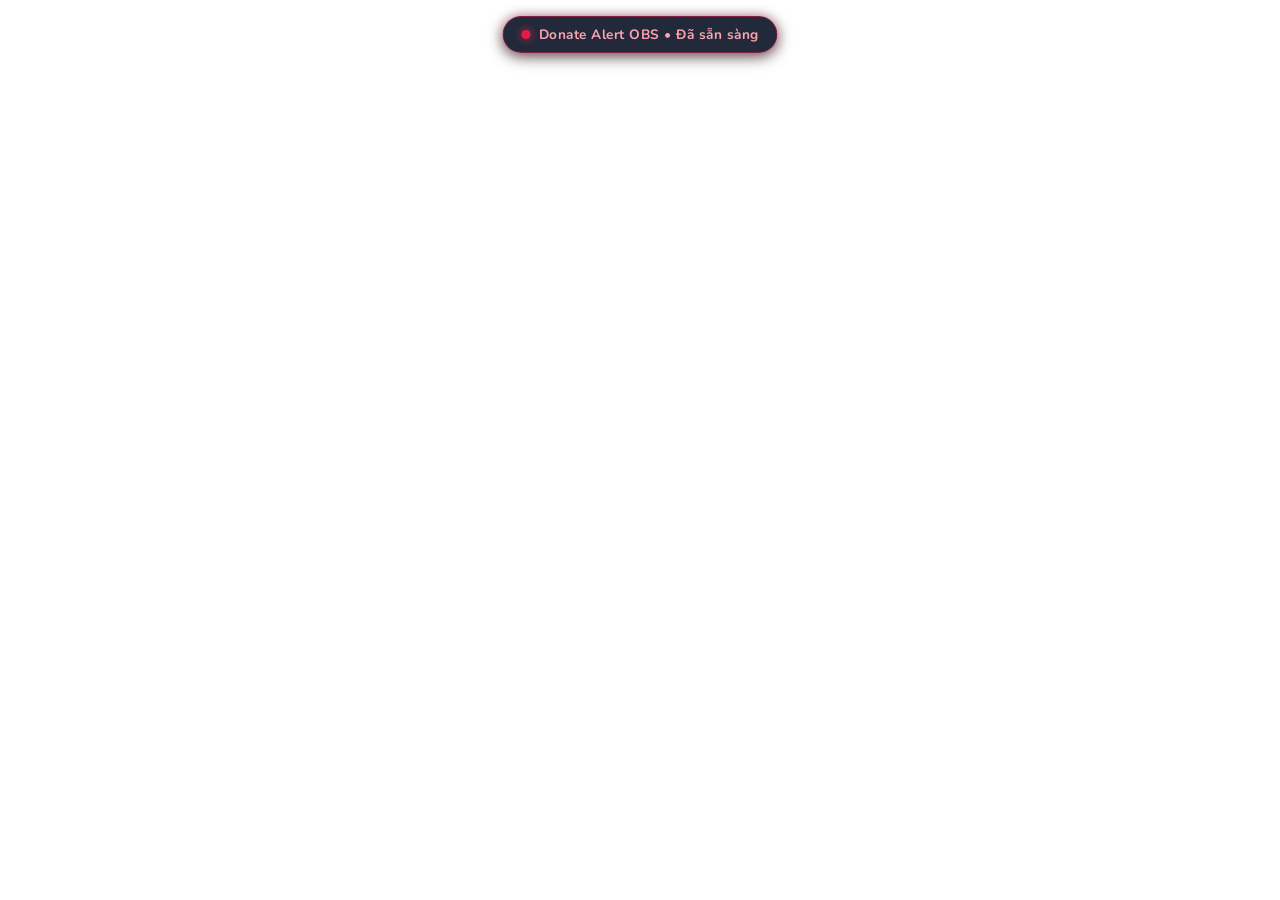
<file: widgets/donate-alert.html>
<!DOCTYPE html>
<html lang="vi">

<head>
  <meta charset="UTF-8">
  <meta name="viewport" content="width=device-width, initial-scale=1.0">
  <meta name="referrer" content="no-referrer">
  <title>Donate Alert OBS Overlay</title>

  <link rel="preconnect" href="https://fonts.googleapis.com">
  <link rel="preconnect" href="https://fonts.gstatic.com" crossorigin>
  <link
    href="https://fonts.googleapis.com/css2?family=Nunito:ital,wght@0,400;0,700;0,800;0,900;1,400&family=Outfit:wght@600;700;800;900&family=Orbitron:wght@700;900&display=swap"
    rel="stylesheet">
  <link rel="stylesheet" href="../assets/css/widgets/donate-alert.css">
  <link href="https://fonts.googleapis.com/css2?family=Outfit:wght@400;600;700;800;900&display=swap" rel="stylesheet">
</head>

<body>
  <!-- OBS Connection Status Pill (Hiển thị 7 giây khi mở widget trên OBS) -->
  <div class="obs-status-pill" id="obsStatusPill">
    <div class="status-dot"></div>
    <span id="obsStatusText">Donate Alert OBS • Đã sẵn sàng</span>
  </div>

  <!-- THÔNG BÁO DONATE TIÊU CHUẨN (ALERT BOX) -->
  <div id="alertBox" class="alert-container">
    <img src="../assets/img/akira copy.png" class="alert-image" id="alert-image" alt="Alert Character"
      onerror="this.onerror=null; this.src='../assets/img/logo_tani.png';">

    <div class="widget-box">
      <div class="alert-text" id="alert-text">
        <div class="alert-header-row">
          <span class="donor-name" id="donorName">Kanezuki Akira</span>
          <span class="donor-action">vừa donate</span>
        </div>
        <div class="alert-amount-row">
          <span class="alert-amount" id="amount">50.000 ₫</span>
        </div>
      </div>
      <div class="alert-message-wrap">
        <div class="alert-message" id="message">abc</div>
      </div>
    </div>
  </div>

  <!-- Particle / Confetti Canvas -->
  <canvas id="fxCanvas" class="fx-canvas"></canvas>

  <script src="https://js.pusher.com/8.2.0/pusher.min.js"></script>
  <script src="../assets/js/config.js"></script>
  <script src="../assets/js/core/storage.js"></script>
  <script src="../assets/js/core/api-client.js"></script>
  <script src="../assets/js/utils/formatters.js"></script>
  <script src="../assets/js/utils/sound.js"></script>
  <script src="../assets/js/services/donate.service.js"></script>
  <script src="../assets/js/services/tts.service.js"></script>
  <script src="../assets/js/widgets/donate-alert.js"></script>
</body>

</html>
</file>
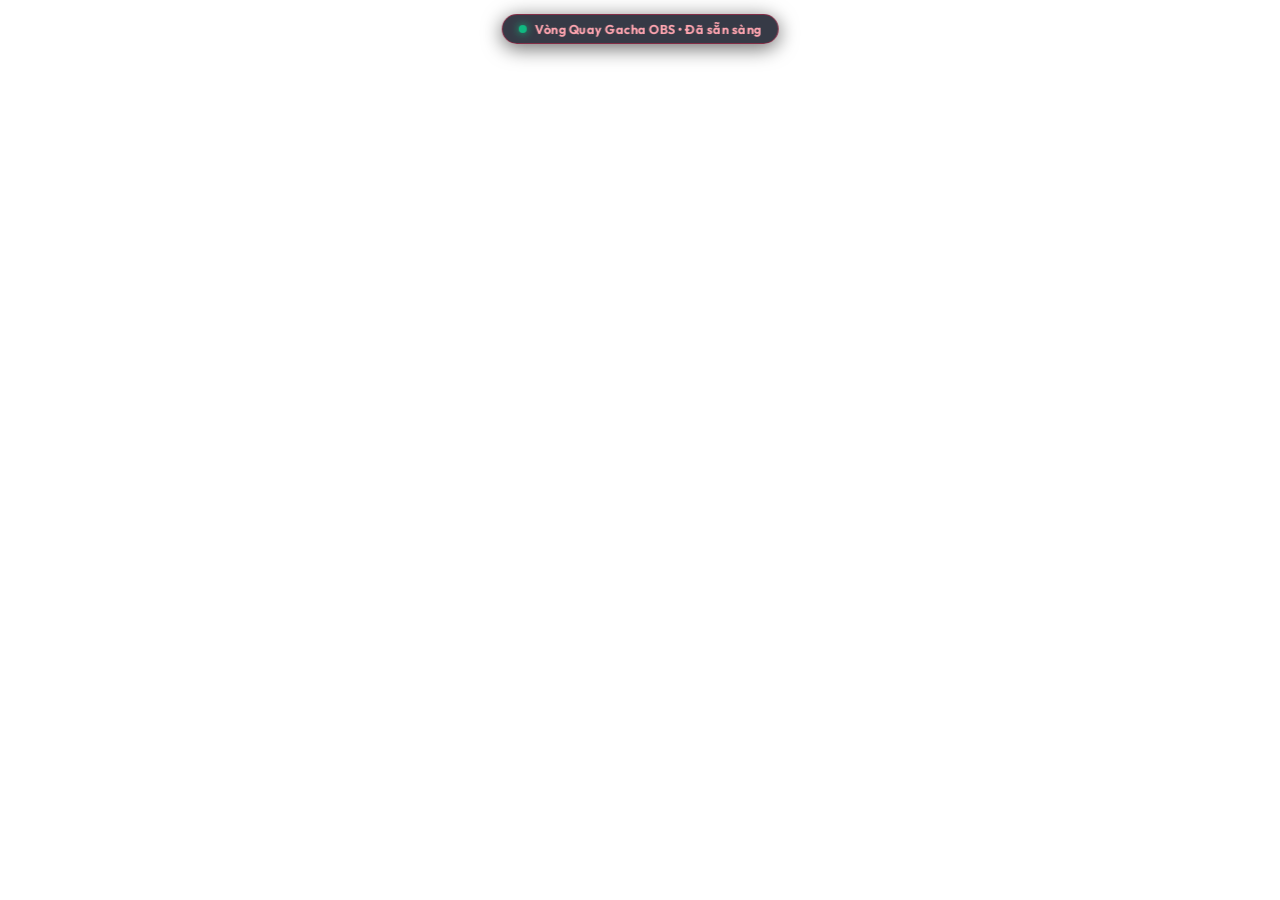
<file: widgets/gacha-wheel.html>
<!DOCTYPE html>
<html lang="vi">

<head>
  <meta charset="UTF-8">
  <meta name="viewport" content="width=device-width, initial-scale=1.0">
  <meta name="referrer" content="no-referrer">
  <title>Vòng Quay Gacha OBS Overlay</title>

  <link rel="preconnect" href="https://fonts.googleapis.com">
  <link rel="preconnect" href="https://fonts.gstatic.com" crossorigin>
  <link
    href="https://fonts.googleapis.com/css2?family=Outfit:wght@400;500;600;700;800;900&family=Orbitron:wght@700;900&display=swap"
    rel="stylesheet">
  <link rel="stylesheet" href="../assets/css/widgets/gacha-wheel.css">
</head>

<body>
  <!-- OBS Connection Status Pill (Hiển thị 7 giây khi mở widget trên OBS) -->
  <div class="obs-status-pill" id="obsStatusPill">
    <div class="status-dot"></div>
    <span id="obsStatusText">Vòng Quay Gacha OBS • Đã sẵn sàng</span>
  </div>

  <!-- SÂN KHẤU VÒNG QUAY MAY MẮN (HIỂN THỊ GIỮA MÀN HÌNH KHI KÍCH HOẠT) -->
  <div id="gachaWheelContainer" class="gacha-widget-container">
    <div class="gacha-wheel-card">
      <div class="gacha-ambient-glow"></div>

      <!-- Header: Thông tin người donate kích hoạt -->
      <div class="gacha-donor-card">
        <div class="gacha-donor-header">
          <span class="gacha-wheel-badge" id="gachaWheelBadge"><svg class="badge-icon" viewBox="0 0 24 24" fill="none" stroke="currentColor" stroke-width="2" stroke-linecap="round" stroke-linejoin="round" width="14" height="14" style="vertical-align:middle;margin-right:4px;"><circle cx="12" cy="13" r="8"/><path d="M12 9v4l2.5 2.5"/><path d="M9.5 3h5M12 3v2"/></svg>VÒNG QUAY TIME</span>
          <span class="gacha-tier-badge" id="gachaTierBadge">GÓI 20.000 ₫</span>
        </div>
        <div class="gacha-donor-body">
          <span class="donor-name" id="gachaDonorName">Khán giả</span>
          <span class="donor-action">vừa kích hoạt</span>
          <span class="donor-amount" id="gachaDonorAmount">20.000 ₫</span>
        </div>
        <div class="gacha-message-wrap" id="gachaMessageWrap" style="display:none;">
          <div class="donor-message" id="gachaDonorMessage">Lời nhắn...</div>
        </div>
      </div>

      <!-- Sân khấu Vòng Quay Canvas -->
      <div class="wheel-stage">
        <!-- Kim chỉ kim loại ở đỉnh 12 giờ -->
        <div class="wheel-pointer" id="wheelPointer">
          <svg viewBox="0 0 32 42" width="36" height="46">
            <defs>
              <linearGradient id="pointerGrad" x1="0%" y1="0%" x2="100%" y2="100%">
                <stop offset="0%" stop-color="#ef4444" />
                <stop offset="50%" stop-color="#f87171" />
                <stop offset="100%" stop-color="#b91c1c" />
              </linearGradient>
              <filter id="pointerShadow" x="-20%" y="-20%" width="140%" height="140%">
                <feDropShadow dx="0" dy="3" stdDeviation="3" flood-color="#000" flood-opacity="0.8" />
              </filter>
            </defs>
            <path d="M16 42 L3 8 C3 4, 8 1, 16 1 C24 1, 29 4, 29 8 Z" fill="url(#pointerGrad)" stroke="#ffffff"
              stroke-width="2" filter="url(#pointerShadow)" />
            <circle cx="16" cy="11" r="4" fill="#ffffff" />
          </svg>
        </div>

        <canvas id="wheelCanvas" width="360" height="360"></canvas>

        <div class="wheel-center-cap" id="wheelCenterCap">
          <div class="cap-inner">
            <span class="cap-icon" id="capIcon"><svg viewBox="0 0 24 24" fill="none" stroke="currentColor" stroke-width="2" stroke-linecap="round" stroke-linejoin="round" width="22" height="22"><circle cx="12" cy="13" r="8"/><path d="M12 9v4l2.5 2.5"/><path d="M9.5 3h5M12 3v2"/></svg></span>
            <span class="cap-label" id="capLabel">TIME</span>
          </div>
        </div>
      </div>

      <!-- Banner công bố kết quả sau khi quay xong -->
      <div class="gacha-result-banner" id="gachaResultBanner">
        <div class="result-main-title" id="gachaResultTitle">+300 GIÂY</div>
        <div class="result-sub-note" id="gachaResultSubtitle">+300 giây vào thời gian Subathon!</div>
      </div>
    </div>
  </div>

  <!-- Particle / Confetti Canvas -->
  <canvas id="fxCanvas" class="fx-canvas"></canvas>

  <script src="https://js.pusher.com/8.2.0/pusher.min.js"></script>
  <script src="../assets/js/config.js"></script>
  <script src="../assets/js/core/storage.js"></script>
  <script src="../assets/js/core/api-client.js"></script>
  <script src="../assets/js/utils/formatters.js"></script>
  <script src="../assets/js/utils/sound.js"></script>
  <script src="../assets/js/services/gacha.service.js"></script>
  <script src="../assets/js/services/tts.service.js"></script>
  <script src="../assets/js/widgets/gacha-wheel.js?v=20260919_3"></script>
</body>

</html>
</file>
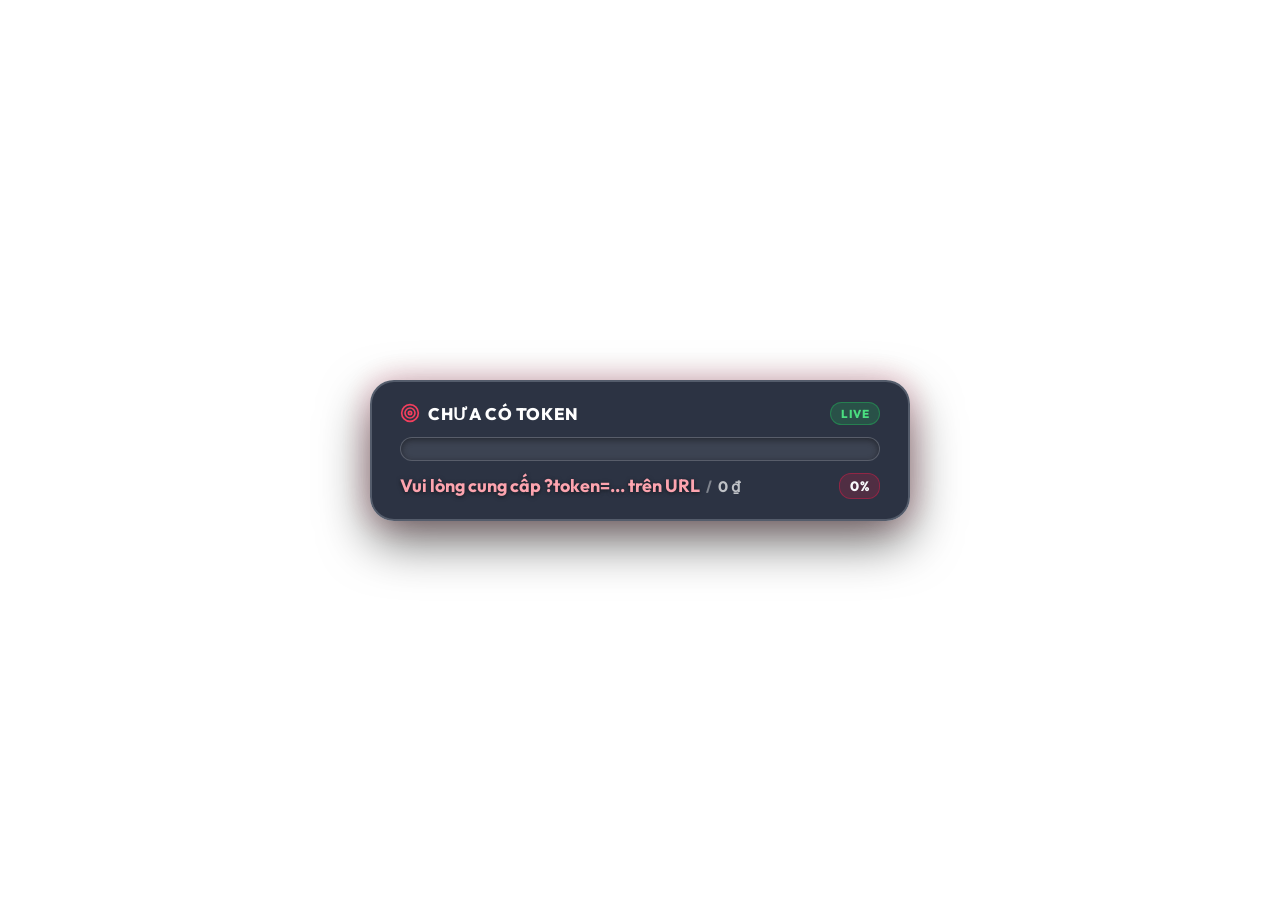
<file: widgets/goal-bar.html>
<!DOCTYPE html>
<html lang="vi">
<head>
  <meta charset="UTF-8">
  <meta name="viewport" content="width=device-width, initial-scale=1.0">
  <title>Donation Goal OBS Overlay</title>
  
  <link rel="stylesheet" href="../assets/css/widgets/goal-bar.css">
</head>
<body>

  <div class="goal-overlay-card" id="goalCard">
    <div id="deltaPill" class="delta-pill">+50,000đ</div>

    <div class="goal-header">
      <div class="goal-title-group">
        <svg class="goal-icon" viewBox="0 0 24 24" fill="none" stroke="currentColor" stroke-width="2" stroke-linecap="round" stroke-linejoin="round">
          <circle cx="12" cy="12" r="10" />
          <circle cx="12" cy="12" r="6" />
          <circle cx="12" cy="12" r="2" />
        </svg>
        <span class="goal-title" id="goalTitle">MỤC TIÊU DONATE</span>
      </div>
      <span class="goal-status status-live" id="statusBadge">LIVE</span>
    </div>

    <div class="goal-track-container">
      <div class="goal-track">
        <div class="goal-fill" id="goalFill"></div>
      </div>
    </div>

    <div class="goal-info-row">
      <div class="goal-amounts">
        <span class="current-amount" id="currentAmount">0 ₫</span>
        <span class="amount-separator">/</span>
        <span class="target-amount" id="targetAmount">0 ₫</span>
      </div>
      <span class="goal-pct-badge" id="pctBadge">0%</span>
    </div>
  </div>

  <script src="https://js.pusher.com/8.2.0/pusher.min.js"></script>
  <script src="../assets/js/config.js"></script>
  <script src="../assets/js/core/storage.js"></script>
  <script src="../assets/js/core/api-client.js"></script>
  <script src="../assets/js/utils/formatters.js"></script>
  <script src="../assets/js/services/goal.service.js"></script>
  <script src="../assets/js/widgets/goal-bar.js"></script>
</body>
</html>
</file>
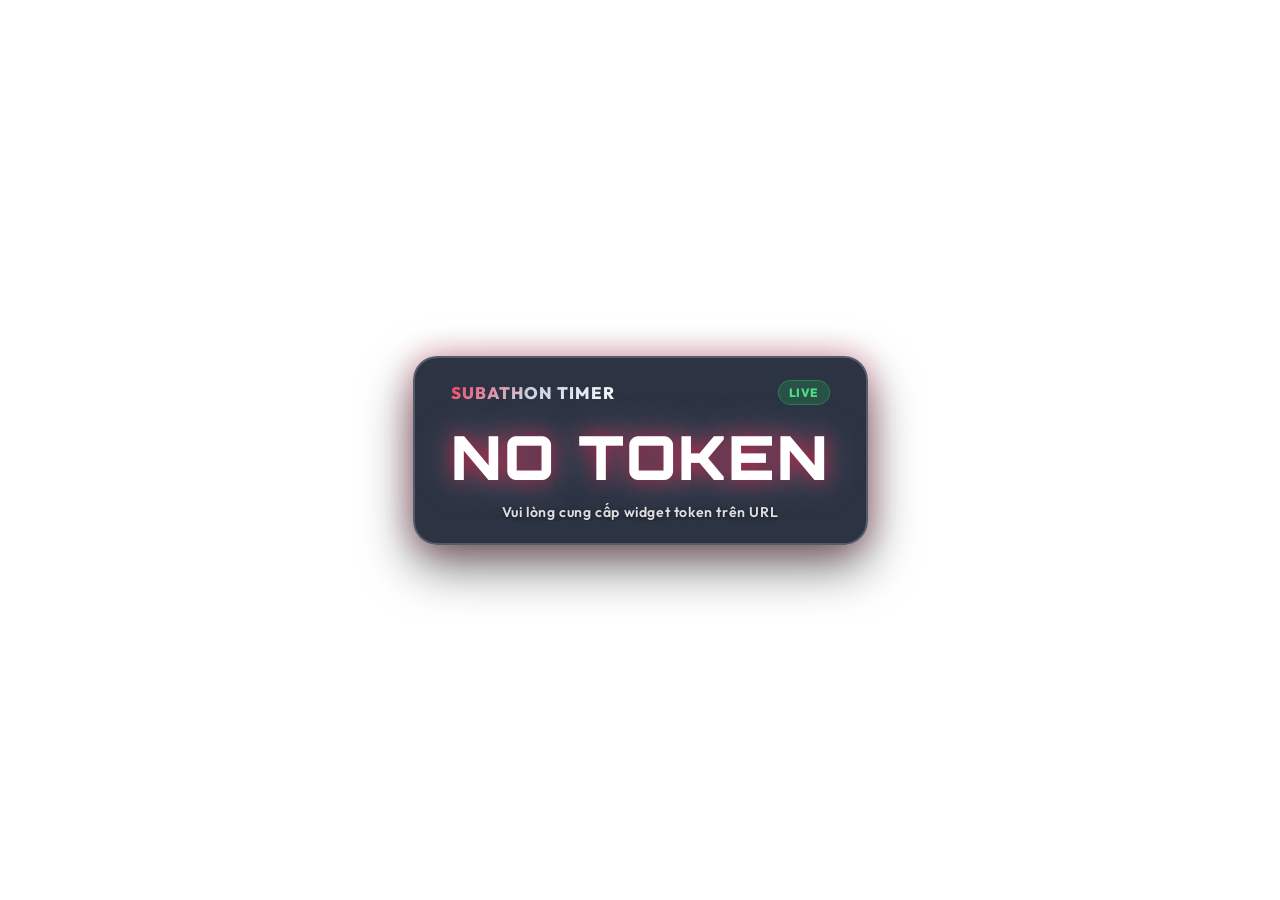
<file: widgets/subathon-timer.html>
<!DOCTYPE html>
<html lang="vi">
<head>
  <meta charset="UTF-8">
  <meta name="viewport" content="width=device-width, initial-scale=1.0">
  <title>Subathon Timer OBS Overlay</title>
  
  <link rel="stylesheet" href="../assets/css/widgets/subathon-timer.css">
</head>
<body>

  <div class="subathon-overlay-card">
    <div id="deltaPill" class="delta-pill">+60s</div>

    <div class="overlay-header">
      <span class="overlay-title" id="sessionTitle">SUBATHON TIMER</span>
      <span class="overlay-status status-live" id="statusBadge">LIVE</span>
    </div>

    <div class="timer-digits" id="timerDisplay">00:00:00</div>

    <div class="overlay-streamer" id="streamerName">Loading...</div>
  </div>



  <script src="https://js.pusher.com/8.2.0/pusher.min.js"></script>
  <script src="../assets/js/config.js"></script>
  <script src="../assets/js/core/storage.js"></script>
  <script src="../assets/js/core/api-client.js"></script>
  <script src="../assets/js/utils/formatters.js"></script>
  <script src="../assets/js/services/subathon.service.js"></script>
  <script src="../assets/js/widgets/subathon-timer.js"></script>
</body>
</html>
</file>
<file: assets/css/widgets/donate-alert.css>
@import url('https://fonts.googleapis.com/css2?family=Nunito:ital,wght@0,400;0,700;0,800;0,900;1,400&family=Outfit:wght@600;700;800;900&family=Orbitron:wght@700;900&display=swap');

:root {
  --primary: #e11d48;
  --primary-glow: rgba(225, 29, 72, 0.75);
  --accent: #cbd5e1;
  --bg-glass: linear-gradient(135deg, rgba(30, 20, 28, 0.65) 0%, rgba(15, 10, 16, 0.75) 100%);
  --card-border: rgba(203, 213, 225, 0.25);
}

* {
  box-sizing: border-box;
  margin: 0;
  padding: 0;
}

body {
  margin: 0;
  padding: 0;
  overflow: hidden;
  background-color: transparent !important;
  font-family: 'Nunito', sans-serif;
  display: flex;
  justify-content: center;
  align-items: center;
  min-height: 100vh;
  -webkit-font-smoothing: antialiased;
}

#alertBox,
#alert-container,
.alert-container {
  position: absolute;
  top: 50%;
  left: 50%;
  transform: translate(-50%, -50%) scale(0.9);
  width: 650px;
  max-width: 92vw;
  text-align: center;
  opacity: 0;
  visibility: hidden;
  transition: opacity 0.45s cubic-bezier(0.175, 0.885, 0.32, 1.275),
    transform 0.45s cubic-bezier(0.175, 0.885, 0.32, 1.275),
    visibility 0.45s;
  pointer-events: none;
  z-index: 100;
}

#alertBox.show,
#alert-container.show,
.alert-container.show {
  opacity: 1;
  visibility: visible;
  transform: translate(-50%, -50%) scale(1);
  pointer-events: auto;
}

.alert-image {
  width: 280px;
  height: auto;
  max-height: 155px;
  object-fit: contain;
  margin-bottom: -28px;
  position: relative;
  z-index: 2;
  border: none;
  background: transparent;
  box-shadow: none;
  filter: drop-shadow(0 14px 20px rgba(0, 0, 0, 0.65)) drop-shadow(0 0 16px rgba(250, 204, 21, 0.45));
  animation: float 3s ease-in-out infinite;
  display: inline-block;
  pointer-events: none;
  user-select: none;
}

@keyframes float {

  0%,
  100% {
    transform: translateY(0px) rotate(0deg);
  }

  50% {
    transform: translateY(-14px) rotate(2deg);
  }
}

.widget-box {
  background: var(--bg-glass);
  border: 1.5px solid var(--card-border);
  backdrop-filter: blur(20px) saturate(190%);
  -webkit-backdrop-filter: blur(20px) saturate(190%);
  padding: 38px 42px 30px 42px;
  border-radius: 28px;
  box-shadow: 0 25px 50px rgba(0, 0, 0, 0.5),
    inset 0 1px 2px rgba(255, 255, 255, 0.28),
    inset 0 0 25px rgba(250, 204, 21, 0.08),
    0 0 25px rgba(250, 204, 21, 0.12);
  position: relative;
  z-index: 1;
  overflow: hidden;
  transition: all 0.3s ease;
}

.widget-box::before {
  content: '';
  position: absolute;
  top: 0;
  left: 0;
  right: 0;
  height: 4px;
  background: linear-gradient(90deg, transparent 0%, rgba(250, 204, 21, 0.2) 20%, var(--primary) 45%, #ffffff 50%, var(--primary) 55%, transparent 100%);
  box-shadow: 0 0 14px var(--primary);
  animation: scan 2.5s linear infinite;
}

@keyframes scan {
  0% {
    transform: translateX(-100%);
  }

  100% {
    transform: translateX(100%);
  }
}

.alert-text {
  font-size: 30px;
  font-weight: 900;
  color: #ffffff;
  text-shadow: 0 2px 6px rgba(0, 0, 0, 0.9);
  margin-bottom: 8px;
  letter-spacing: 0.5px;
  line-height: 1.3;
}

.alert-header-row {
  display: flex;
  flex-wrap: wrap;
  align-items: center;
  justify-content: center;
  gap: 8px 10px;
}

.alert-text .donor-name {
  color: #ffffff;
  font-weight: 900;
  text-shadow: 0 2px 6px rgba(0, 0, 0, 0.9);
}

.alert-text .donor-action {
  color: #e2e8f0;
  font-weight: 800;
  font-size: 26px;
  text-shadow: 0 2px 5px rgba(0, 0, 0, 0.85);
}

.alert-amount-row {
  margin-top: 4px;
  display: flex;
  align-items: center;
  justify-content: center;
}

.alert-text .alert-amount,
.alert-text span.alert-amount,
.alert-text span {
  color: var(--primary);
  font-size: 40px;
  font-weight: 900;
  text-shadow: 0 0 18px var(--primary-glow), 0 0 35px rgba(250, 204, 21, 0.4), 0 2px 6px rgba(0, 0, 0, 0.9);
  display: inline-block;
  transform: scale(1.06);
  margin: 0 4px;
}

.alert-message-wrap {
  margin-top: 14px;
  display: flex;
  justify-content: center;
  align-items: center;
}

.alert-message {
  display: inline-block;
  font-size: 23px;
  font-weight: 700;
  color: #ffffff;
  line-height: 1.45;
  background: rgba(10, 10, 30, 0.527);
  border: 1.5px solid rgba(250, 204, 21, 0.35);
  border-radius: 20px;
  padding: 10px 24px;
  max-width: 94%;
  word-break: break-word;
  box-shadow: 0 6px 18px rgba(0, 0, 0, 0.35),
    inset 0 1px 2px rgba(255, 255, 255, 0.15),
    0 0 14px rgba(250, 204, 21, 0.15);
  backdrop-filter: blur(10px);
  -webkit-backdrop-filter: blur(10px);
  text-shadow: 0 2px 4px rgba(0, 0, 0, 0.9);
  transition: all 0.3s ease;
}

.alert-message::before {
  content: '“';
  color: var(--primary);
  font-size: 26px;
  margin-right: 6px;
  font-family: serif;
  font-weight: 900;
  vertical-align: -2px;
}

.alert-message::after {
  content: '”';
  color: var(--primary);
  font-size: 26px;
  margin-left: 6px;
  font-family: serif;
  font-weight: 900;
  vertical-align: -2px;
}

.obs-status-pill {
  position: fixed;
  top: 16px;
  left: 50%;
  transform: translateX(-50%);
  display: inline-flex;
  align-items: center;
  gap: 8px;
  background: rgba(15, 23, 42, 0.92);
  border: 1px solid rgba(225, 29, 72, 0.5);
  padding: 8px 18px;
  border-radius: 9999px;
  font-size: 0.85rem;
  font-weight: 700;
  color: #fda4af;
  letter-spacing: 0.5px;
  box-shadow: 0 4px 15px rgba(0, 0, 0, 0.6), 0 0 12px rgba(225, 29, 72, 0.35);
  transition: opacity 0.8s ease, transform 0.8s ease;
  pointer-events: none;
  z-index: 999;
}

.obs-status-pill .status-dot {
  width: 9px;
  height: 9px;
  background: #e11d48;
  border-radius: 50%;
  box-shadow: 0 0 8px #e11d48;
  animation: pulseDot 1.2s infinite alternate;
}

@keyframes pulseDot {
  from {
    transform: scale(0.9);
    opacity: 0.7;
  }

  to {
    transform: scale(1.2);
    opacity: 1;
  }
}

.obs-status-pill.fade-out {
  opacity: 0;
  transform: translate(-50%, -12px);
}


.fx-canvas {
  position: fixed;
  inset: 0;
  width: 100vw;
  height: 100vh;
  pointer-events: none;
  z-index: 110;
}
</file>
<file: assets/css/widgets/gacha-wheel.css>
/* ==========================================================================
   GACHA WHEEL OBS WIDGET STYLES (TIME & REWARD GACHA)
   Design System: Transparent Glassmorphism, Neon/Amber accents, Orbitron & Outfit
   ========================================================================== */

:root {
  --bg-glass: rgba(18, 12, 22, 0.85);
  --card-border: rgba(203, 213, 225, 0.2);
  --card-border-glow: rgba(225, 29, 72, 0.4);
  --text-main: #ffffff;
  --text-muted: #cbd5e1;
  --primary-gold: #f43f5e;
  --primary-amber: #e11d48;
  --primary-glow: rgba(225, 29, 72, 0.45);
  --accent-time: #cbd5e1;
  --accent-reward: #f43f5e;
}

* {
  margin: 0;
  padding: 0;
  box-sizing: border-box;
}

html,
body {
  width: 100vw;
  height: 100vh;
  background: transparent !important;
  overflow: hidden;
  font-family: 'Outfit', sans-serif;
  -webkit-font-smoothing: antialiased;
}

/* Status Pill hiển thị góc trên */
.obs-status-pill {
  position: absolute;
  top: 14px;
  left: 50%;
  transform: translateX(-50%);
  display: flex;
  align-items: center;
  gap: 8px;
  padding: 6px 16px;
  background: rgba(10, 15, 30, 0.82);
  backdrop-filter: blur(16px);
  -webkit-backdrop-filter: blur(16px);
  border: 1px solid rgba(225, 29, 72, 0.45);
  border-radius: 9999px;
  color: #fda4af;
  font-size: 0.8rem;
  font-weight: 700;
  letter-spacing: 0.5px;
  box-shadow: 0 4px 20px rgba(0, 0, 0, 0.6);
  z-index: 100;
  transition: opacity 0.5s ease, transform 0.5s ease;
  pointer-events: none;
}

.obs-status-pill.fade-out {
  opacity: 0;
  transform: translate(-50%, -12px);
}

.status-dot {
  width: 8px;
  height: 8px;
  background: #10b981;
  border-radius: 50%;
  box-shadow: 0 0 8px #10b981;
  animation: pulseDot 1.6s infinite;
}

@keyframes pulseDot {
  0%, 100% { transform: scale(1); opacity: 1; }
  50% { transform: scale(1.3); opacity: 0.7; }
}

/* Vùng chứa chính giữa màn hình OBS */
.gacha-widget-container {
  position: absolute;
  top: 50%;
  left: 50%;
  transform: translate(-50%, -50%) scale(0.85);
  width: 480px;
  max-width: 95vw;
  text-align: center;
  opacity: 0;
  visibility: hidden;
  transition: opacity 0.45s cubic-bezier(0.175, 0.885, 0.32, 1.275),
              transform 0.45s cubic-bezier(0.175, 0.885, 0.32, 1.275),
              visibility 0.45s;
  pointer-events: none;
  z-index: 50;
}

.gacha-widget-container.show {
  opacity: 1;
  visibility: visible;
  transform: translate(-50%, -50%) scale(1);
  pointer-events: auto;
}

/* Khung kính Glassmorphism */
.gacha-wheel-card {
  position: relative;
  background: var(--bg-glass);
  border: 2px solid var(--card-border);
  backdrop-filter: blur(28px) saturate(200%);
  -webkit-backdrop-filter: blur(28px) saturate(200%);
  border-radius: 32px;
  padding: 22px 24px 26px 24px;
  box-shadow: 0 25px 60px rgba(0, 0, 0, 0.85),
              inset 0 1px 2px rgba(255, 255, 255, 0.25),
              0 0 35px var(--card-border-glow);
  overflow: hidden;
  display: flex;
  flex-direction: column;
  align-items: center;
}

/* Scanning top neon beam */
.gacha-wheel-card::before {
  content: '';
  position: absolute;
  top: 0;
  left: 0;
  right: 0;
  height: 4px;
  background: linear-gradient(90deg, transparent 0%, rgba(225, 29, 72, 0.3) 20%, #e11d48 50%, rgba(225, 29, 72, 0.3) 80%, transparent 100%);
  box-shadow: 0 0 16px #e11d48;
  animation: scanLine 3s linear infinite;
}

@keyframes scanLine {
  0% { transform: translateX(-100%); }
  100% { transform: translateX(100%); }
}

.gacha-ambient-glow {
  position: absolute;
  top: 50%;
  left: 50%;
  width: 420px;
  height: 420px;
  transform: translate(-50%, -50%);
  background: radial-gradient(circle, rgba(250, 204, 21, 0.12) 0%, rgba(234, 179, 8, 0.04) 50%, transparent 70%);
  border-radius: 50%;
  pointer-events: none;
  z-index: 0;
}

/* Thông tin người donate kích hoạt */
.gacha-donor-card {
  position: relative;
  z-index: 2;
  width: 100%;
  margin-bottom: 10px;
}

.gacha-donor-header {
  display: flex;
  align-items: center;
  justify-content: center;
  gap: 8px;
  margin-bottom: 6px;
}

.gacha-wheel-badge {
  display: inline-flex;
  align-items: center;
  gap: 5px;
  background: rgba(250, 204, 21, 0.15);
  border: 1px solid rgba(250, 204, 21, 0.5);
  color: #fef08a;
  font-size: 0.75rem;
  font-weight: 800;
  letter-spacing: 0.8px;
  padding: 3px 10px;
  border-radius: 9999px;
  text-transform: uppercase;
  text-shadow: 0 1px 3px rgba(0, 0, 0, 0.8);
}

.gacha-wheel-badge.reward-type {
  background: rgba(192, 132, 252, 0.18);
  border-color: rgba(192, 132, 252, 0.55);
  color: #f3e8ff;
}

.gacha-tier-badge {
  background: linear-gradient(135deg, #e11d48, #be123c);
  color: #ffffff;
  font-size: 0.72rem;
  font-weight: 900;
  padding: 3px 9px;
  border-radius: 9999px;
  letter-spacing: 0.5px;
  box-shadow: 0 0 10px rgba(225, 29, 72, 0.4);
}

.gacha-donor-body {
  font-size: 1.25rem;
  font-weight: 900;
  color: #ffffff;
  text-shadow: 0 2px 6px rgba(0, 0, 0, 0.9);
  line-height: 1.35;
  display: flex;
  flex-wrap: wrap;
  align-items: center;
  justify-content: center;
  gap: 6px;
}

.gacha-donor-body .donor-name {
  color: #ffffff;
  font-weight: 900;
}

.gacha-donor-body .donor-action {
  color: #cbd5e1;
  font-weight: 600;
  font-size: 1.05rem;
}

.gacha-donor-body .donor-amount {
  color: var(--primary-gold);
  font-size: 1.35rem;
  font-weight: 900;
  text-shadow: 0 0 16px var(--primary-glow), 0 2px 6px rgba(0, 0, 0, 0.9);
}

.gacha-message-wrap {
  margin-top: 6px;
  display: flex;
  justify-content: center;
}

.donor-message {
  background: rgba(255, 255, 255, 0.08);
  border: 1px solid rgba(255, 255, 255, 0.14);
  padding: 4px 14px;
  border-radius: 9999px;
  font-size: 0.85rem;
  font-weight: 500;
  color: #e2e8f0;
  max-width: 90%;
  overflow: hidden;
  text-overflow: ellipsis;
  white-space: nowrap;
}

/* Sân khấu Canvas Vòng Quay */
.wheel-stage {
  position: relative;
  width: 360px;
  height: 360px;
  margin: 6px auto 10px auto;
  display: flex;
  justify-content: center;
  align-items: center;
  z-index: 2;
}

.wheel-pointer {
  position: absolute;
  top: -12px;
  left: 50%;
  transform: translateX(-50%);
  z-index: 20;
  transform-origin: 50% 12px;
  transition: transform 0.06s ease-out;
  pointer-events: none;
}

.wheel-pointer.tick {
  transform: translateX(-50%) rotate(-14deg) scale(1.12);
}

#wheelCanvas {
  width: 360px;
  height: 360px;
  border-radius: 50%;
  box-shadow: 0 0 35px rgba(225, 29, 72, 0.3),
              0 15px 35px rgba(0, 0, 0, 0.7);
  display: block;
}

/* Center Cap (Nút giữa trục vòng quay) */
.wheel-center-cap {
  position: absolute;
  top: 50%;
  left: 50%;
  transform: translate(-50%, -50%);
  width: 68px;
  height: 68px;
  border-radius: 50%;
  background: radial-gradient(circle at 35% 35%, #fff1f2 0%, #f43f5e 30%, #be123c 80%, #881337 100%);
  border: 3px solid #ffffff;
  box-shadow: 0 0 20px rgba(0, 0, 0, 0.85),
              0 0 16px rgba(225, 29, 72, 0.7),
              inset 0 2px 4px rgba(255, 255, 255, 0.8);
  display: flex;
  justify-content: center;
  align-items: center;
  z-index: 15;
  pointer-events: none;
}

.wheel-center-cap.reward-cap {
  background: radial-gradient(circle at 35% 35%, #fdf4ff 0%, #e879f9 30%, #a855f7 80%, #581c87 100%);
  box-shadow: 0 0 20px rgba(0, 0, 0, 0.85),
              0 0 16px rgba(192, 132, 252, 0.7),
              inset 0 2px 4px rgba(255, 255, 255, 0.8);
}

.cap-inner {
  display: flex;
  flex-direction: column;
  align-items: center;
  justify-content: center;
  line-height: 1;
}

.cap-icon {
  font-size: 1.2rem;
  color: #ffffff;
  margin-bottom: 2px;
}

.cap-label {
  font-family: 'Outfit', sans-serif;
  font-size: 0.62rem;
  font-weight: 900;
  letter-spacing: 1.2px;
  color: #ffffff;
  text-shadow: 0 1px 3px rgba(0, 0, 0, 0.8);
}

/* Banner Công Bố Kết Quả */
.gacha-result-banner {
  position: relative;
  z-index: 3;
  width: 100%;
  margin-top: 4px;
  display: flex;
  flex-direction: column;
  align-items: center;
  opacity: 0;
  transform: translateY(14px) scale(0.92);
  transition: all 0.45s cubic-bezier(0.175, 0.885, 0.32, 1.275);
}

.gacha-result-banner.show {
  opacity: 1;
  transform: translateY(0) scale(1);
}

.result-main-title {
  font-family: 'Orbitron', 'Outfit', sans-serif;
  font-size: 1.55rem;
  font-weight: 900;
  color: #ffffff;
  text-shadow: 0 0 20px rgba(255, 255, 255, 0.9), 0 2px 8px rgba(0, 0, 0, 0.85);
  letter-spacing: 0.5px;
  line-height: 1.25;
}

.result-main-title.penalty {
  color: #f87171;
  text-shadow: 0 0 20px rgba(239, 68, 68, 0.9), 0 2px 8px rgba(0, 0, 0, 0.85);
}

.result-sub-note {
  font-size: 0.88rem;
  font-weight: 700;
  color: #fda4af;
  margin-top: 4px;
  text-shadow: 0 1px 3px rgba(0, 0, 0, 0.8);
}

/* Canvas Hạt Confetti bay khi quay trúng */
.fx-canvas {
  position: fixed;
  inset: 0;
  width: 100vw;
  height: 100vh;
  pointer-events: none;
  z-index: 40;
}
</file>
<file: assets/css/widgets/goal-bar.css>
@import url('https://fonts.googleapis.com/css2?family=Outfit:wght@400;600;700;800;900&display=swap');

* {
  box-sizing: border-box;
  margin: 0;
  padding: 0;
}

body {
  background: transparent !important;
  color: #fff;
  font-family: 'Outfit', sans-serif;
  overflow: hidden;
  display: flex;
  justify-content: center;
  align-items: center;
  min-height: 100vh;
  padding: 16px;
}

.goal-overlay-card {
  background: rgba(15, 23, 42, 0.88);
  backdrop-filter: blur(16px);
  -webkit-backdrop-filter: blur(16px);
  border: 2px solid rgba(203, 213, 225, 0.25);
  border-radius: 24px;
  padding: 20px 28px;
  box-shadow: 0 20px 50px rgba(0, 0, 0, 0.6), 0 0 30px rgba(225, 29, 72, 0.25);
  display: flex;
  flex-direction: column;
  gap: 12px;
  width: 100%;
  max-width: 540px;
  position: relative;
  transition: all 0.3s ease;
}

/* Header */
.goal-header {
  display: flex;
  align-items: center;
  justify-content: space-between;
  width: 100%;
  gap: 12px;
}

.goal-title-group {
  display: flex;
  align-items: center;
  gap: 8px;
  min-width: 0;
}

.goal-icon {
  width: 20px;
  height: 20px;
  color: #f43f5e;
  flex-shrink: 0;
}

.goal-title {
  font-size: 1.05rem;
  font-weight: 800;
  letter-spacing: 0.6px;
  text-transform: uppercase;
  color: #ffffff;
  white-space: nowrap;
  overflow: hidden;
  text-overflow: ellipsis;
}

.goal-status {
  font-size: 0.72rem;
  font-weight: 800;
  padding: 3px 10px;
  border-radius: 20px;
  text-transform: uppercase;
  letter-spacing: 0.5px;
  flex-shrink: 0;
}

.status-live {
  background: rgba(34, 197, 94, 0.2);
  color: #4ade80;
  border: 1px solid rgba(34, 197, 94, 0.4);
}

.status-paused {
  background: rgba(203, 213, 225, 0.15);
  color: #cbd5e1;
  border: 1px solid rgba(203, 213, 225, 0.35);
}

.status-ended {
  background: rgba(239, 68, 68, 0.2);
  color: #f87171;
  border: 1px solid rgba(239, 68, 68, 0.4);
}

/* Progress Track */
.goal-track-container {
  width: 100%;
  position: relative;
}

.goal-track {
  width: 100%;
  height: 24px;
  background: rgba(255, 255, 255, 0.08);
  border: 1px solid rgba(255, 255, 255, 0.14);
  border-radius: 12px;
  overflow: hidden;
  position: relative;
  box-shadow: inset 0 2px 6px rgba(0, 0, 0, 0.4);
}

.goal-fill {
  height: 100%;
  width: 0%;
  background: linear-gradient(90deg, #be123c 0%, #e11d48 60%, #f43f5e 100%);
  box-shadow: 0 0 14px rgba(225, 29, 72, 0.5);
  border-radius: 12px;
  transition: width 0.8s cubic-bezier(0.4, 0, 0.2, 1);
  position: relative;
}

/* Subtle Shimmer effect on fill */
.goal-fill::after {
  content: '';
  position: absolute;
  top: 0;
  left: 0;
  right: 0;
  bottom: 0;
  background: linear-gradient(
    90deg,
    transparent,
    rgba(255, 255, 255, 0.28),
    transparent
  );
  animation: shimmer 3s infinite linear;
}

@keyframes shimmer {
  0% { transform: translateX(-100%); }
  100% { transform: translateX(100%); }
}

/* Sub-info bar: Current / Target & Percentage */
.goal-info-row {
  display: flex;
  align-items: center;
  justify-content: space-between;
  width: 100%;
  font-size: 0.95rem;
}

.goal-amounts {
  display: flex;
  align-items: baseline;
  gap: 6px;
  font-weight: 700;
}

.current-amount {
  font-size: 1.12rem;
  color: #fda4af;
  text-shadow: 0 1px 4px rgba(0, 0, 0, 0.6);
}

.amount-separator {
  color: rgba(255, 255, 255, 0.4);
}

.target-amount {
  color: rgba(255, 255, 255, 0.7);
  font-size: 0.95rem;
}

.goal-pct-badge {
  font-weight: 800;
  font-size: 0.85rem;
  color: #f8fafc;
  background: rgba(225, 29, 72, 0.2);
  border: 1px solid rgba(225, 29, 72, 0.45);
  border-radius: 12px;
  padding: 3px 10px;
  letter-spacing: 0.5px;
}

/* Delta pill on donation increase */
.delta-pill {
  position: absolute;
  top: -12px;
  right: 18px;
  background: linear-gradient(135deg, #22c55e, #10b981);
  color: #ffffff;
  font-weight: 800;
  font-size: 0.88rem;
  padding: 4px 12px;
  border-radius: 16px;
  box-shadow: 0 6px 16px rgba(34, 197, 94, 0.4);
  opacity: 0;
  transform: translateY(8px);
  transition: all 0.4s cubic-bezier(0.175, 0.885, 0.32, 1.275);
  pointer-events: none;
  z-index: 10;
}

.delta-pill.show {
  opacity: 1;
  transform: translateY(0);
}

/* Preview outline helper */
.preview-mode {
  outline: 2px dashed rgba(225, 29, 72, 0.6);
  outline-offset: 4px;
}
</file>
<file: assets/css/widgets/subathon-timer.css>
@import url('https://fonts.googleapis.com/css2?family=Orbitron:wght@700;900&family=Outfit:wght@400;600;700&display=swap');

* {
  box-sizing: border-box;
  margin: 0;
  padding: 0;
}

body {
  background: transparent !important;
  color: #fff;
  font-family: 'Outfit', sans-serif;
  overflow: hidden;
  display: flex;
  justify-content: center;
  align-items: center;
  min-height: 100vh;
}

.subathon-overlay-card {
  background: rgba(15, 23, 42, 0.88);
  backdrop-filter: blur(16px);
  -webkit-backdrop-filter: blur(16px);
  border: 2px solid rgba(203, 213, 225, 0.25);
  border-radius: 24px;
  padding: 22px 36px;
  box-shadow: 0 20px 50px rgba(0, 0, 0, 0.6), 0 0 30px rgba(225, 29, 72, 0.35);
  display: flex;
  flex-direction: column;
  align-items: center;
  min-width: 360px;
  position: relative;
  transition: all 0.3s ease;
}

.overlay-header {
  display: flex;
  align-items: center;
  justify-content: space-between;
  width: 100%;
  margin-bottom: 8px;
}

.overlay-title {
  font-size: 1.05rem;
  font-weight: 800;
  letter-spacing: 1px;
  text-transform: uppercase;
  background: linear-gradient(135deg, #f43f5e 0%, #cbd5e1 50%, #f8fafc 100%);
  -webkit-background-clip: text;
  -webkit-text-fill-color: transparent;
}

.overlay-status {
  font-size: 0.75rem;
  font-weight: 800;
  padding: 4px 10px;
  border-radius: 20px;
  text-transform: uppercase;
  letter-spacing: 0.5px;
}

.status-live {
  background: rgba(34, 197, 94, 0.2);
  color: #4ade80;
  border: 1px solid rgba(34, 197, 94, 0.4);
}

.status-paused {
  background: rgba(203, 213, 225, 0.15);
  color: #cbd5e1;
  border: 1px solid rgba(203, 213, 225, 0.35);
}

.status-ended {
  background: rgba(239, 68, 68, 0.2);
  color: #f87171;
  border: 1px solid rgba(239, 68, 68, 0.4);
}

.timer-digits {
  font-family: 'Orbitron', monospace;
  font-size: 3.8rem;
  font-weight: 900;
  color: #ffffff;
  text-shadow: 0 0 20px rgba(225, 29, 72, 0.8), 0 0 40px rgba(203, 213, 225, 0.35);
  margin: 6px 0;
  letter-spacing: 2px;
}

.overlay-streamer {
  font-size: 0.88rem;
  font-weight: 600;
  color: rgba(255, 255, 255, 0.85);
  letter-spacing: 0.6px;
  max-width: 90%;
  margin: 2px auto 0;
  white-space: nowrap;
  overflow: hidden;
  text-overflow: ellipsis;
  text-shadow: 0 1px 4px rgba(0, 0, 0, 0.6);
}

.delta-pill {
  position: absolute;
  top: -14px;
  right: 20px;
  background: linear-gradient(135deg, #22c55e, #10b981);
  color: #ffffff;
  font-weight: 800;
  font-size: 0.95rem;
  padding: 5px 14px;
  border-radius: 20px;
  box-shadow: 0 8px 20px rgba(34, 197, 94, 0.4);
  opacity: 0;
  transform: translateY(10px);
  transition: all 0.4s cubic-bezier(0.175, 0.885, 0.32, 1.275);
}

.delta-pill.show {
  opacity: 1;
  transform: translateY(0);
}

.delta-pill.negative {
  background: linear-gradient(135deg, #ef4444, #dc2626);
  box-shadow: 0 8px 20px rgba(239, 68, 68, 0.45);
}
</file>
